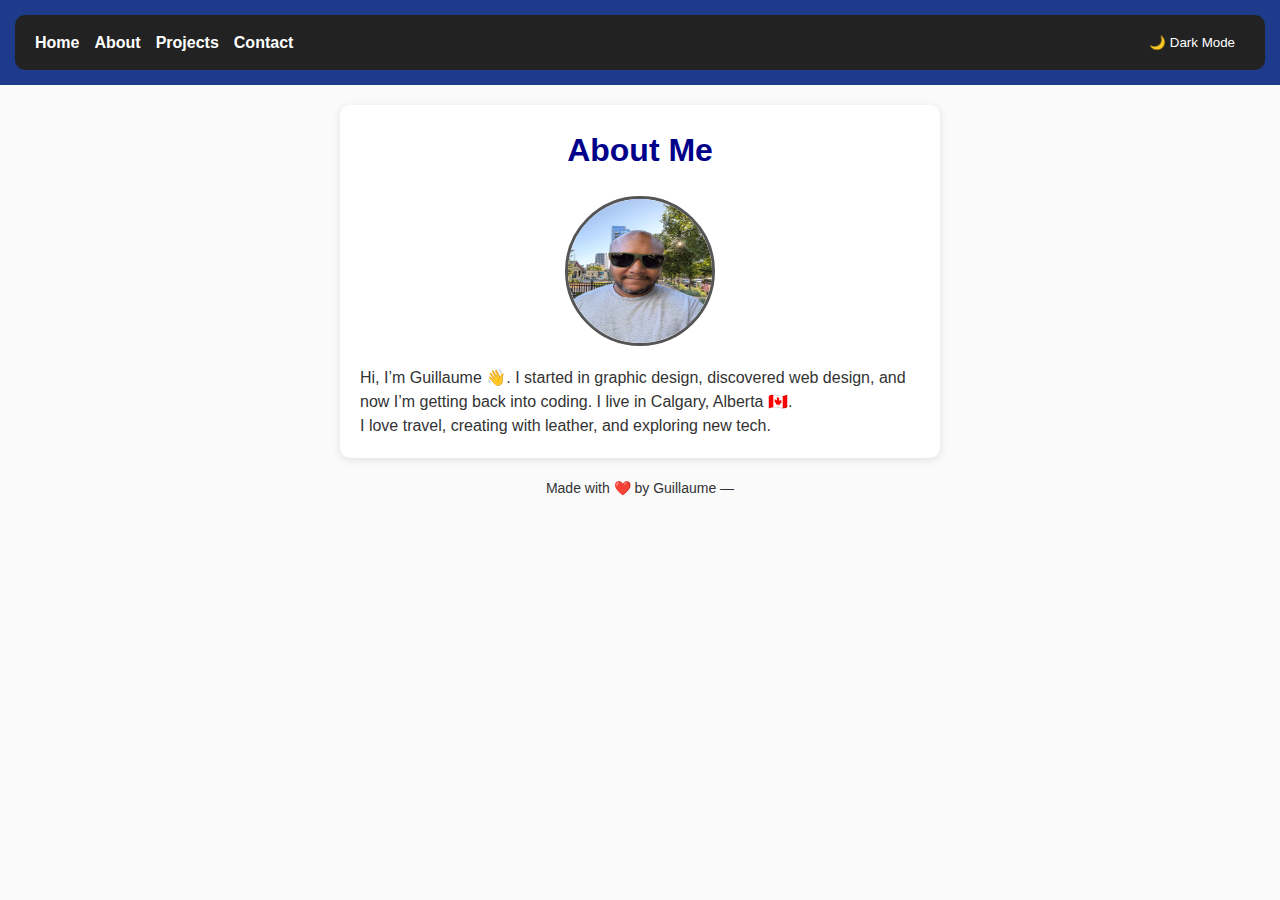
<file: about.html>
<!DOCTYPE html>
<html lang="en">
    <head>
        <meta charset="UTF-8">
        <title>About</title>
        <link rel="stylesheet" href="style.css">
    </head>
    
    <body>
    
        <!-- HEADER -->
        <header>
            <nav>
                <ul>
                    <li><a href="index.html">Home</a></li>
                    <li><a href="about.html">About</a></li>
                    <li><a href="projects.html">Projects</a></li>
                    <li><a href="contact.html">Contact</a></li>
                </ul>
                <button id="themeToggle" onclick="toggleDarkMode()">🌙 Dark Mode</button>
            </nav>
        </header>

        <main>
            <h1>About Me</h1>
            <img src="images/Pictures/profile.jpg" alt="Guillaume profile photo" class="profile-pic">
            <p>Hi, I’m Guillaume 👋. I started in graphic design, discovered web design, 
            and now I’m getting back into coding. I live in Calgary, Alberta 🇨🇦.</p>
            <p>I love travel, creating with leather, and exploring new tech.</p>
        </main>


  
        <!-- FOOTER -->
        <footer>
            <p>Made with ❤️ by Guillaume — <span id="year"></span></p>
        </footer>

    </body>

    <script src="script.js"></script>

</html>
</file>
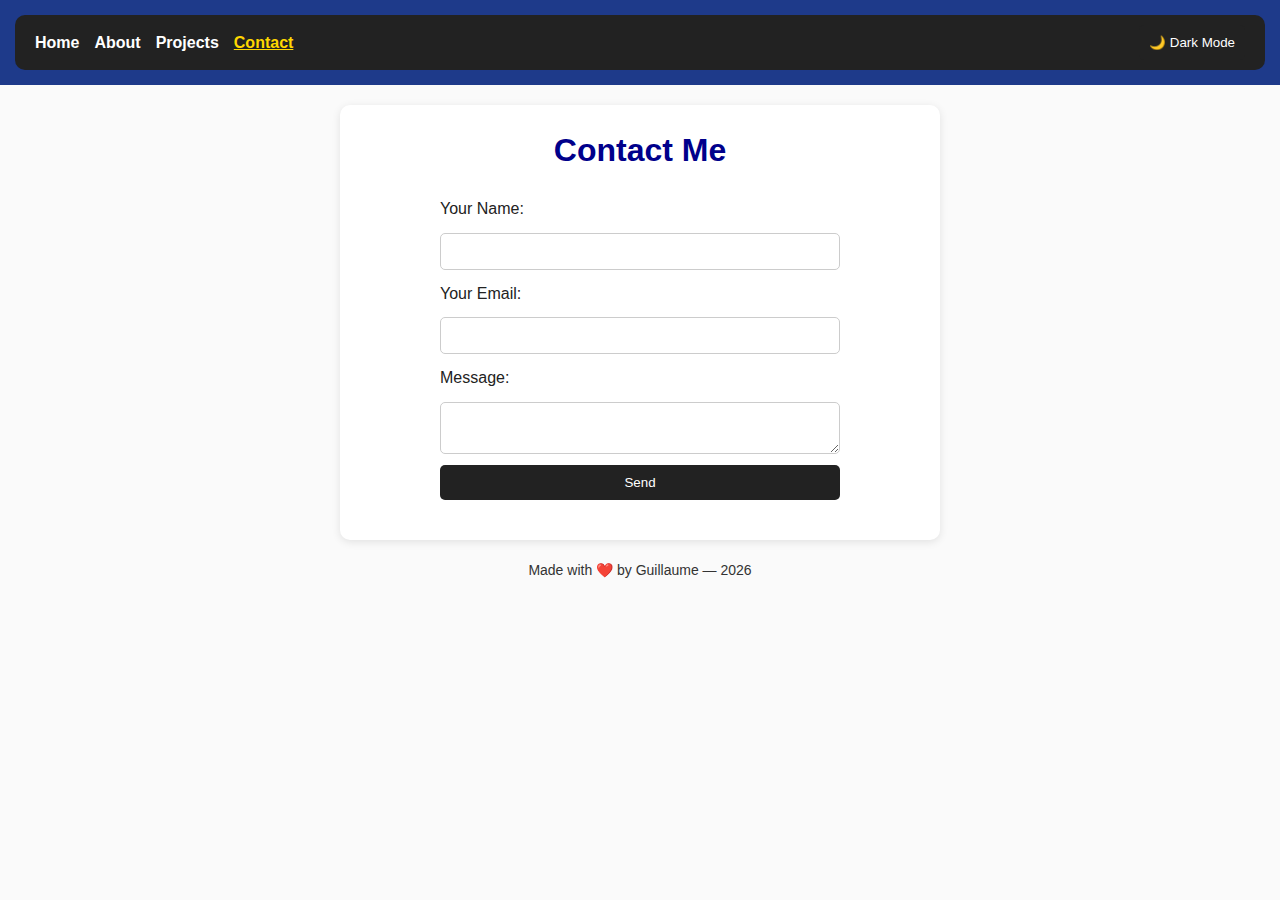
<file: contact.html>
<!DOCTYPE html>
<html lang="en">
    <head>
        <meta charset="UTF-8">
        <title>Contact</title>
        <link rel="stylesheet" href="style.css">
    </head>
    
    <body>
    
        <!-- HEADER -->
        <header>
            <nav>
                <ul>
                    <li><a href="index.html">Home</a></li>
                    <li><a href="about.html">About</a></li>
                    <li><a href="projects.html">Projects</a></li>
                    <li><a href="contact.html">Contact</a></li>
                </ul>
                <button id="themeToggle" onclick="toggleDarkMode()">🌙 Dark Mode</button>
            </nav>
        </header>

        <main>
            <h1>Contact Me</h1>
            
            <form>
                <label for="name">Your Name:</label>
                <input type="text" id="name" name="name">

                <label for="email">Your Email:</label>
                <input type="email" id="email" name="email">

                <label for="message">Message:</label>
                <textarea id="message" name="message"></textarea>

                <button type="submit">Send</button>
            </form>
        </main>

        <!-- FOOTER -->
        <footer>
            <p>Made with ❤️ by Guillaume — <span id="year"></span></p>
        </footer>

    </body>

    <script src="script.js"></script>

</html>
</file>
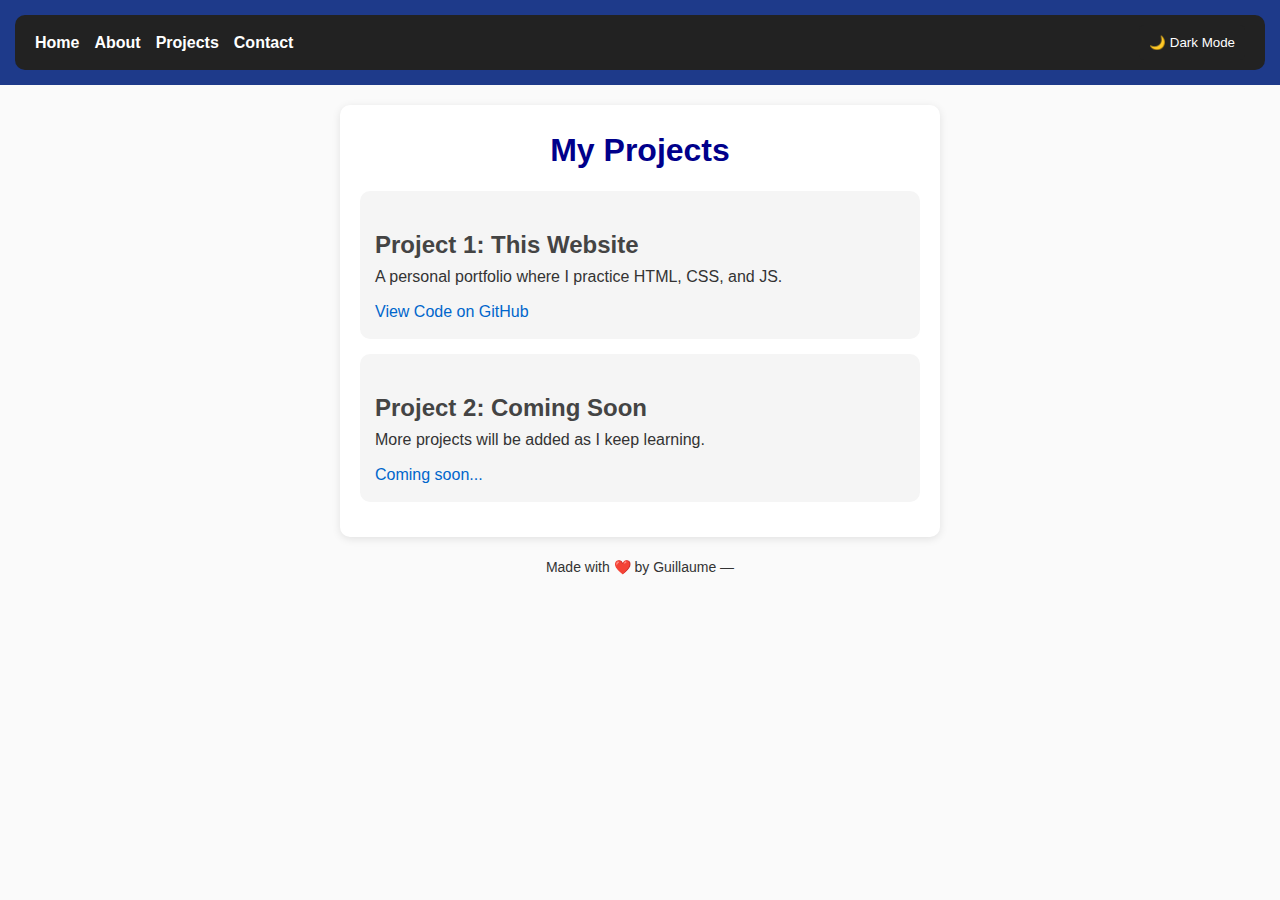
<file: projects.html>
<!DOCTYPE html>
<html lang="en">
    <head>
        <meta charset="UTF-8">
        <title>Projects</title>
        <link rel="stylesheet" href="style.css">
    </head>
    
    <body>
    
        <!-- HEADER -->
        <header>
            <nav>
                <ul>
                    <li><a href="index.html">Home</a></li>
                    <li><a href="about.html">About</a></li>
                    <li><a href="projects.html">Projects</a></li>
                    <li><a href="contact.html">Contact</a></li>
                </ul>
                <button id="themeToggle" onclick="toggleDarkMode()">🌙 Dark Mode</button>
            </nav>
        </header>

        <main>
            <h1>My Projects</h1>
            <div class="project">
                <h2>Project 1: This Website</h2>
                <p>A personal portfolio where I practice HTML, CSS, and JS.</p>
                <a href="https://github.com/guiz11/restart-coding" target="_blank">View Code on GitHub</a>
            </div>
            <div class="project">
                <h2>Project 2: Coming Soon</h2>
                <p>More projects will be added as I keep learning.</p>
                <a href="#">Coming soon...</a>
            </div>
        </main>



        <!-- FOOTER -->
        <footer>
            <p>Made with ❤️ by Guillaume — <span id="year"></span></p>
        </footer>

    </body>

    <script src="script.js"></script>

</html>
</file>
<file: style.css>
/* Reset */
* {
  margin: 0;
  padding: 0;
  box-sizing: border-box;
}

/* Fonts & body */
body {
  font-family: Arial, sans-serif;
  line-height: 1.6;
  background: #fafafa;
  color: #222;
  padding: 0;
  margin: 0;
  transition: background 0.3s, color 0.3s;
}

/* Dark mode styles */
body.dark-mode {
  background: #121212;
  color: #f0f0f0;
}
body.dark-mode nav {
  background: #333;
}
body.dark-mode .project {
  background: #222;
}

h1 {
  color: darkblue;
  text-align: center;
}

h2 {
  color: #444;
  margin-top: 20px;
}

p {
  color: #333;
  line-height: 1.5;
}

a {
  color: darkred;
  text-decoration: none;
}

a:hover {
  text-decoration: underline;
}

ul {
  list-style-type: square;
  padding: 0 0 0 20px;
}

img {
  border-radius: 10px;
  margin-top: 10px;
}
img#guiz {
  width: 50%;
  height: auto;
  display: block;
  margin: left;
  background-size: contain;
}
/* Header */
header {
  background-color: #1e3a8a; /* dark blue */
  color: white;
  padding: 15px;
  text-align: center;
  /*border-radius: 8px;*/
}
header h1 {
  color: white;
}

nav {
  display: flex;
  justify-content: space-between;
  align-items: center;
  background: #222;
  padding: 10px 20px;
  border-radius: 10px;
}
nav ul {
  list-style: none;
  display: flex;
  gap: 15px;
  margin: 0;
  padding: 0;
}
nav a {
  color: white;
  text-decoration: none;
  font-weight: bold;
}
nav a:hover {
  text-decoration: underline;
}
nav a.active {
  color: #ffd700;
  text-decoration: underline;
}

/* Main sections */
main {
  margin: 20px auto;
  max-width: 600px;
  background: #fff;
  padding: 20px;
  border-radius: 10px;
  box-shadow: 0 2px 8px rgba(0,0,0,0.1);
}

/* Footer */
footer {
  margin-top: 20px;
  text-align: center;
  font-size: 14px;
  color: #555;
}

form {
  margin-top: 15px;
}

input, textarea {
  width: 100%;
  padding: 8px;
  margin: 6px 0;
  border: 1px solid #ccc;
  border-radius: 5px;
}

button {
  background-color: #1e3a8a;
  color: white;
  padding: 10px 15px;
  border: none;
  border-radius: 5px;
  cursor: pointer;
}

button:hover {
  background-color: #2563eb;
}

/* Dark mode styles */
body.dark-mode {
  background-color: #121212;
  color: #e0e0e0;
}

body.dark-mode header {
  background-color: #333;
}

body.dark-mode main {
  background-color: #1e1e1e;
  box-shadow: none;
}

body.dark-mode a {
  color: #90cdf4;
}
.faq-answer {
  display: none;
  margin: 5px 0 15px;
  color: #444;
}
.faq-item h3 {
  cursor: pointer;
  background: #eee;
  padding: 8px;
  border-radius: 5px;
}
.faq-item h3:hover {
  background: #ddd;
}

.profile-pic {
  width: 150px;
  height: 150px;
  border-radius: 50%;
  display: block;
  margin: 20px auto;
  border: 3px solid #555;
}

.project {
  background: #f5f5f5;
  padding: 15px;
  margin: 15px 0;
  border-radius: 10px;
  transition: transform 0.2s, background 0.2s;
}
.project:hover {
  transform: translateY(-5px);
  background: #e9e9e9;
}
.project a {
  display: inline-block;
  margin-top: 10px;
  text-decoration: none;
  color: #0066cc;
}
.project a:hover {
  text-decoration: underline;
}

form {
  max-width: 400px;
  margin: 20px auto;
  display: flex;
  flex-direction: column;
  gap: 5px;
}
input, textarea {
  padding: 10px;
  border: 1px solid #ccc;
  border-radius: 5px;
}
button {
  padding: 10px;
  background: #222;
  color: white;
  border: none;
  border-radius: 5px;
  cursor: pointer;
}
button:hover {
  background: #444;
}
</file>
